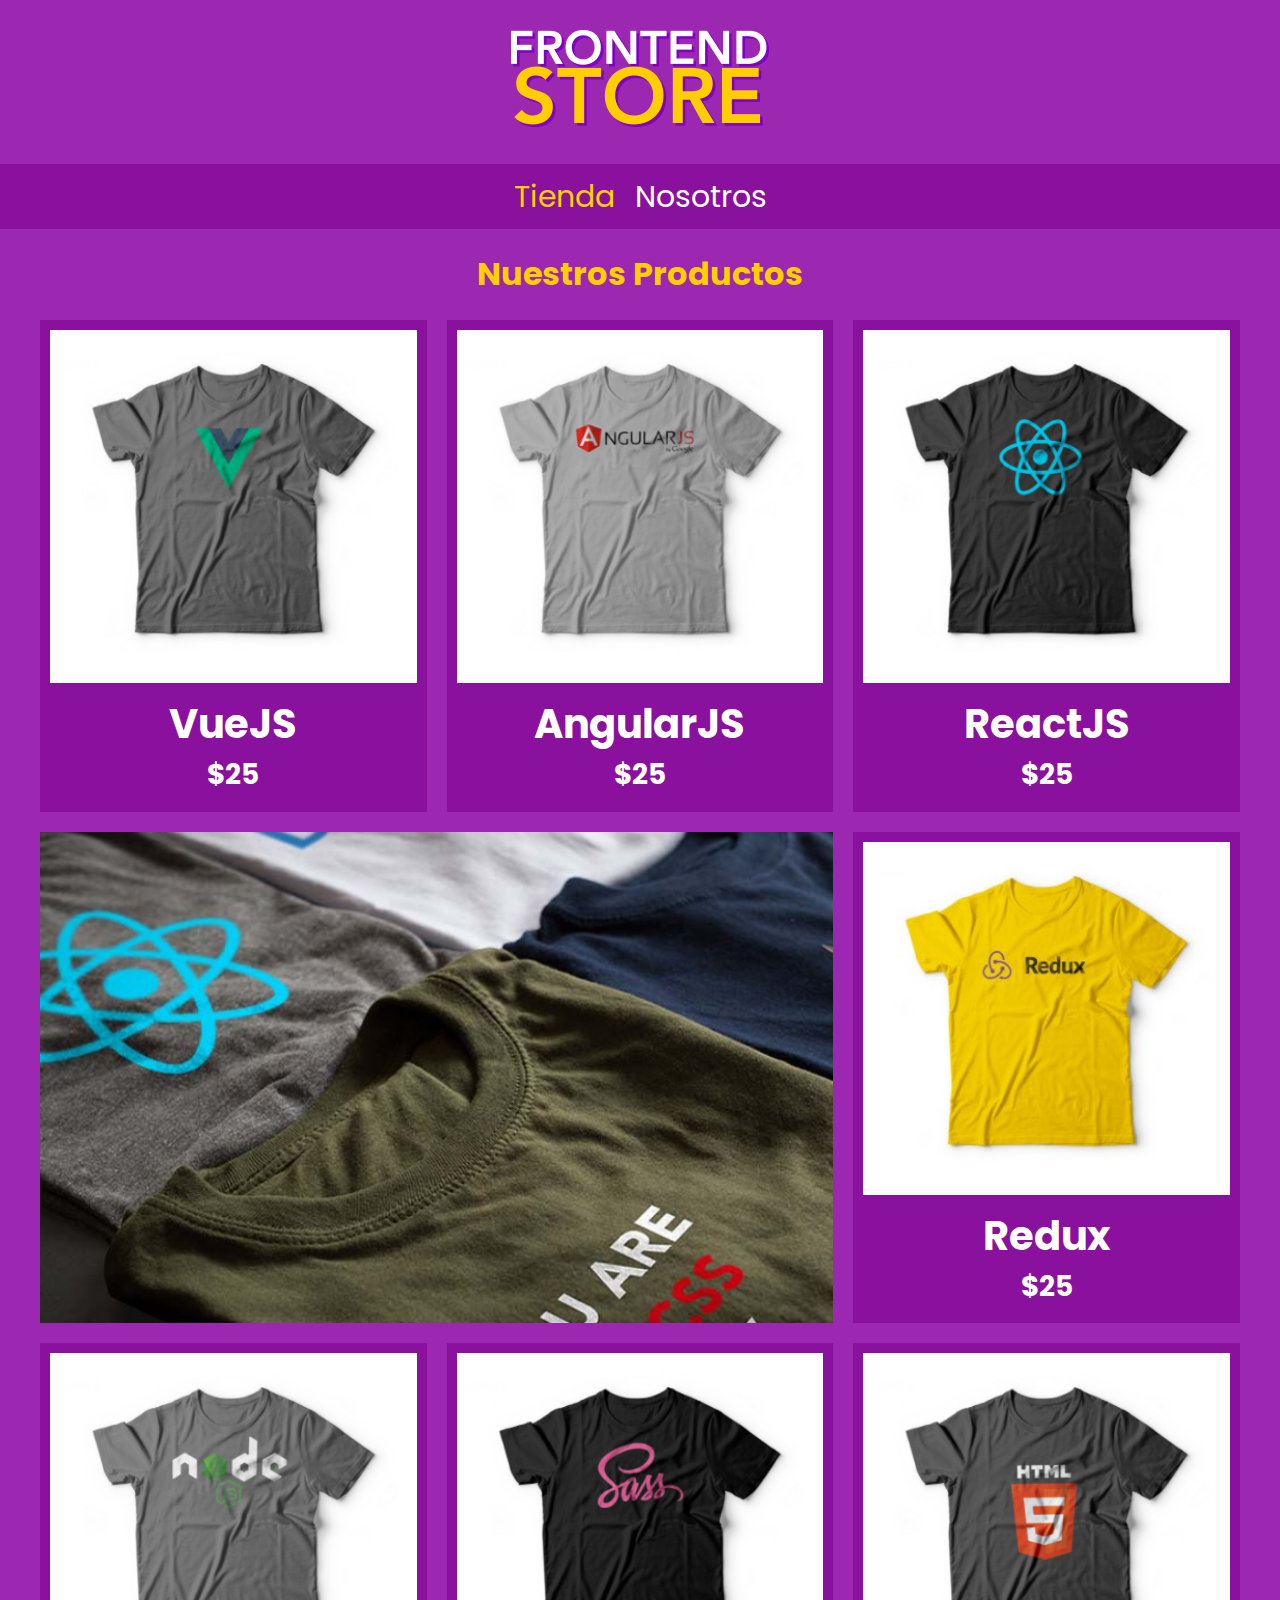
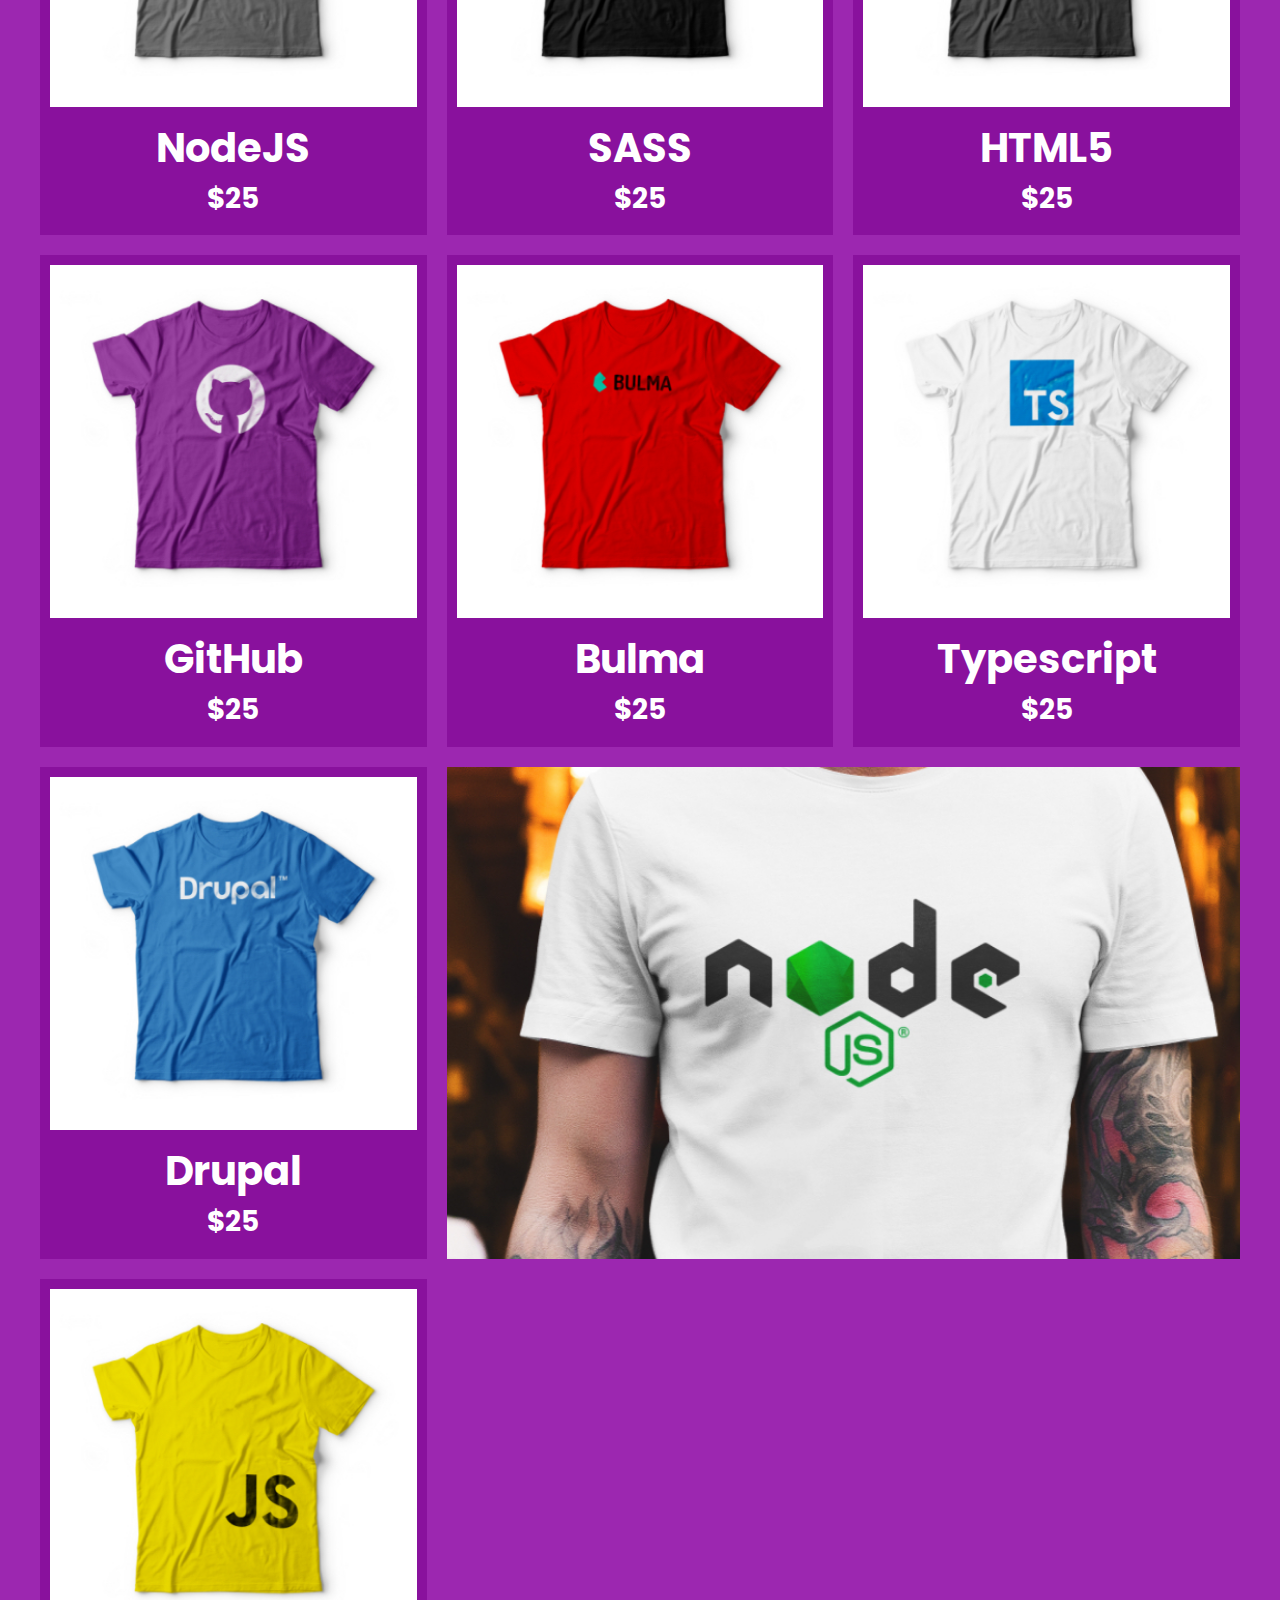
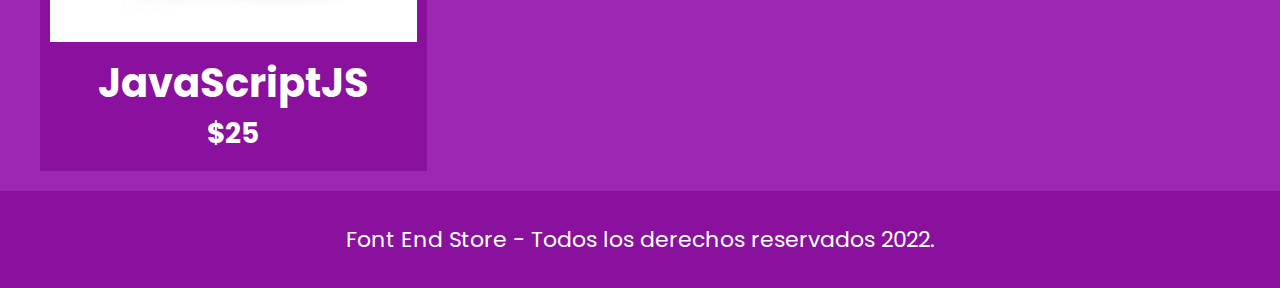
<file: index.html>
<!DOCTYPE html>
<html lang="en">
<head>
    <meta charset="UTF-8">
    <meta name="viewport" content="width=device-width, initial-scale=1.0">
    <title>FrontEndStore</title>
    <link rel="preconnect" href="https://fonts.googleapis.com">
    <link rel="preconnect" href="https://fonts.gstatic.com" crossorigin>
    <link href="https://fonts.googleapis.com/css2?family=Poppins:wght@200;300;400;500;600;700;800;900&display=swap" rel="stylesheet">
    <link rel="stylesheet" href="css/styles.css">
    <link rel="stylesheet" href="css/normalize.css">
</head>
<body>
    <header class="header">
        <a href="index.html">
            <img class="header__logo" src="img/logo.png" alt="Logotipo">
        </a>
    </header>

    <nav class="navegacion">
        <a class="navegacion__enlace navegacion__enlace--activo" href="tienda.html">Tienda</a>
        <a class="navegacion__enlace" href="nosotros.html">Nosotros</a>
    </nav>

    <main class="contenedor">
        <h1>Nuestros Productos</h1>

        <div class="grid">
            <div class="producto">
                <a href="producto.html">
                    <img class="producto__imagen" src="img/1.jpg" alt="Imagen Camisa">
                    <div class="producto__informacion">
                        <p class="producto__nombre">VueJS</p>
                        <p class="producto__precio">$25</p>
                    </div>
                </a>
            </div>
            <div class="producto">
                <a href="producto.html">
                    <img class="producto__imagen" src="img/2.jpg" alt="Imagen Camisa">
                    <div class="producto__informacion">
                        <p class="producto__nombre">AngularJS</p>
                        <p class="producto__precio">$25</p>
                    </div>
                </a>
            </div>
            <div class="producto">
                <a href="producto.html">
                    <img class="producto__imagen" src="img/3.jpg" alt="Imagen Camisa">
                    <div class="producto__informacion">
                        <p class="producto__nombre">ReactJS</p>
                        <p class="producto__precio">$25</p>
                    </div>
                </a>
            </div>
            <div class="producto">
                <a href="producto.html">
                    <img class="producto__imagen" src="img/4.jpg" alt="Imagen Camisa">
                    <div class="producto__informacion">
                        <p class="producto__nombre">Redux</p>
                        <p class="producto__precio">$25</p>
                    </div>
                </a>
            </div>
            <div class="producto">
                <a href="producto.html">
                    <img class="producto__imagen" src="img/5.jpg" alt="Imagen Camisa">
                    <div class="producto__informacion">
                        <p class="producto__nombre">NodeJS</p>
                        <p class="producto__precio">$25</p>
                    </div>
                </a>
            </div>
            <div class="producto">
                <a href="producto.html">
                    <img class="producto__imagen" src="img/6.jpg" alt="Imagen Camisa">
                    <div class="producto__informacion">
                        <p class="producto__nombre">SASS</p>
                        <p class="producto__precio">$25</p>
                    </div>
                </a>
            </div>
            <div class="producto">
                <a href="producto.html">
                    <img class="producto__imagen" src="img/7.jpg" alt="Imagen Camisa">
                    <div class="producto__informacion">
                        <p class="producto__nombre">HTML5</p>
                        <p class="producto__precio">$25</p>
                    </div>
                </a>
            </div>
            <div class="producto">
                <a href="producto.html">
                    <img class="producto__imagen" src="img/8.jpg" alt="Imagen Camisa">
                    <div class="producto__informacion">
                        <p class="producto__nombre">GitHub</p>
                        <p class="producto__precio">$25</p>
                    </div>
                </a>
            </div>
            <div class="producto">
                <a href="producto.html">
                    <img class="producto__imagen" src="img/9.jpg" alt="Imagen Camisa">
                    <div class="producto__informacion">
                        <p class="producto__nombre">Bulma</p>
                        <p class="producto__precio">$25</p>
                    </div>
                </a>
            </div>
            <div class="producto">
                <a href="producto.html">
                    <img class="producto__imagen" src="img/10.jpg" alt="Imagen Camisa">
                    <div class="producto__informacion">
                        <p class="producto__nombre">Typescript</p>
                        <p class="producto__precio">$25</p>
                    </div>
                </a>
            </div>
            <div class="producto">
                <a href="producto.html">
                    <img class="producto__imagen" src="img/11.jpg" alt="Imagen Camisa">
                    <div class="producto__informacion">
                        <p class="producto__nombre">Drupal</p>
                        <p class="producto__precio">$25</p>
                    </div>
                </a>
            </div>
            <div class="producto">
                <a href="producto.html">
                    <img class="producto__imagen" src="img/12.jpg" alt="Imagen Camisa">
                    <div class="producto__informacion">
                        <p class="producto__nombre">JavaScriptJS</p>
                        <p class="producto__precio">$25</p>
                    </div>
                </a>
            </div>

            <div class="grafico grafico--camisas"></div>
            <div class="grafico grafico--node"></div>
        </div>
    </main>

    <footer class="footer">
        <p class="footer__texto">Font End Store - Todos los derechos reservados 2022.</p>
    </footer>
</body>
</html>
</file>
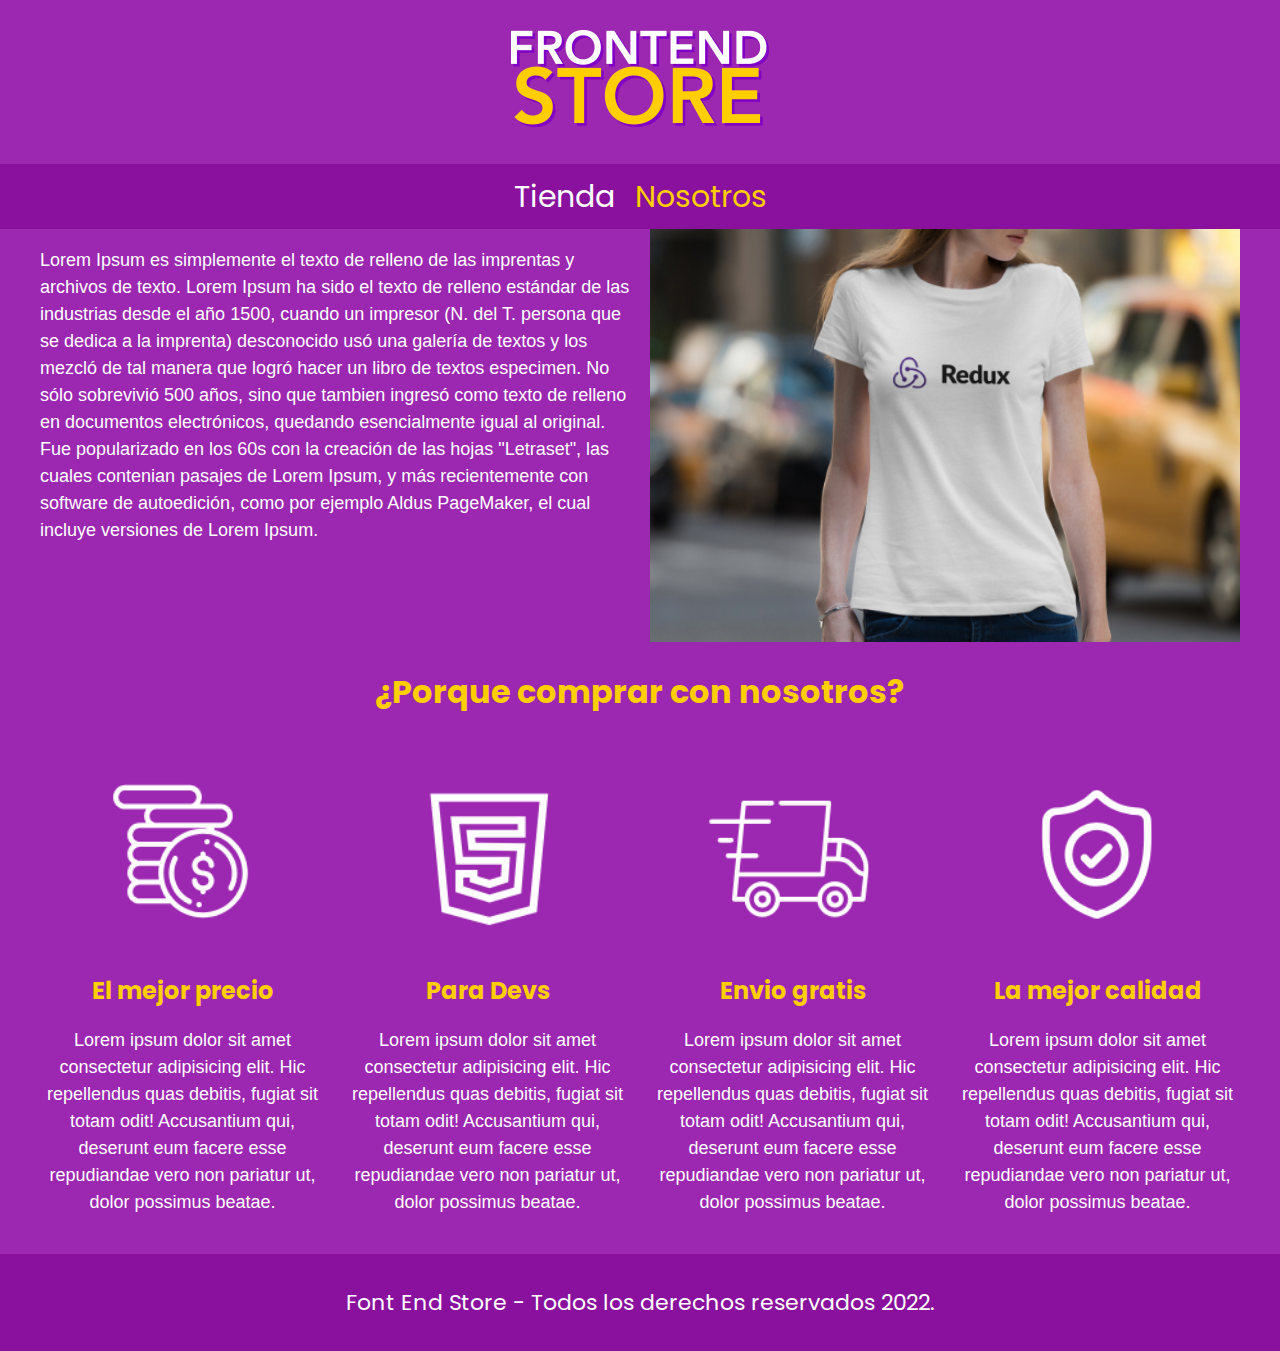
<file: nosotros.html>
<!DOCTYPE html>
<html lang="en">
<head>
    <meta charset="UTF-8">
    <meta name="viewport" content="width=device-width, initial-scale=1.0">
    <title>FrontEndStore</title>
    <link rel="preconnect" href="https://fonts.googleapis.com">
    <link rel="preconnect" href="https://fonts.gstatic.com" crossorigin>
    <link href="https://fonts.googleapis.com/css2?family=Poppins:wght@200;300;400;500;600;700;800;900&display=swap" rel="stylesheet">
    <link rel="stylesheet" href="css/styles.css">
    <link rel="stylesheet" href="css/normalize.css">
</head>
<body>
    <header class="header">
        <a href="index.html">
            <img class="header__logo" src="img/logo.png" alt="Logotipo">
        </a>
    </header>

    <nav class="navegacion">
        <a class="navegacion__enlace" href="index.html">Tienda</a>
        <a class="navegacion__enlace navegacion__enlace--activo" href="nosotros.html">Nosotros</a>
    </nav>

    <main class="contenedor">
        <div class="nosotros">
            <div class="nosotros__contenido">
                <p>
                    Lorem Ipsum es simplemente el texto de relleno de las imprentas y archivos de texto. Lorem Ipsum ha sido el texto de relleno estándar de las industrias desde el año 1500, cuando un impresor (N. del T. persona que se dedica a la imprenta) desconocido usó una galería de textos y los mezcló de tal manera que logró hacer un libro de textos especimen. No sólo sobrevivió 500 años, sino que tambien ingresó como texto de relleno en documentos electrónicos, quedando esencialmente igual al original. Fue popularizado en los 60s con la creación de las hojas "Letraset", las cuales contenian pasajes de Lorem Ipsum, y más recientemente con software de autoedición, como por ejemplo Aldus PageMaker, el cual incluye versiones de Lorem Ipsum.
                </p>
            </div>
        <img src="img/nosotros.jpg" alt="imagen-modelo-camisa-redux">
        </div>
    </main>

    <section class="contenedor comprar">
        <h2 class="comprar__titulo">¿Porque comprar con nosotros?</h2>

        <div class="bloques">
            <div class="bloque">
                <img class="bloque__imagen" src="img/icono_1.png" alt="porque comprar">
                <h3 class="bloque__titulo">El mejor precio</h3>
                <p>Lorem ipsum dolor sit amet consectetur adipisicing elit. Hic repellendus quas debitis, fugiat sit totam odit! Accusantium qui, deserunt eum facere esse repudiandae vero non pariatur ut, dolor possimus beatae.</p>
            </div>
            <div class="bloque">
                <img class="bloque__imagen" src="img/icono_2.png" alt="porque comprar">
                <h3 class="bloque__titulo">Para Devs</h3>
                <p>Lorem ipsum dolor sit amet consectetur adipisicing elit. Hic repellendus quas debitis, fugiat sit totam odit! Accusantium qui, deserunt eum facere esse repudiandae vero non pariatur ut, dolor possimus beatae.</p>
            </div>
            <div class="bloque">
                <img class="bloque__imagen" src="img/icono_3.png" alt="porque comprar">
                <h3 class="bloque__titulo">Envio gratis</h3>
                <p>Lorem ipsum dolor sit amet consectetur adipisicing elit. Hic repellendus quas debitis, fugiat sit totam odit! Accusantium qui, deserunt eum facere esse repudiandae vero non pariatur ut, dolor possimus beatae.</p>
            </div>
            <div class="bloque">
                <img class="bloque__imagen" src="img/icono_4.png" alt="porque comprar">
                <h3 class="bloque__titulo">La mejor calidad</h3>
                <p>Lorem ipsum dolor sit amet consectetur adipisicing elit. Hic repellendus quas debitis, fugiat sit totam odit! Accusantium qui, deserunt eum facere esse repudiandae vero non pariatur ut, dolor possimus beatae.</p>
            </div>
        </div>
    </section>

    <footer class="footer">
        <p class="footer__texto">Font End Store - Todos los derechos reservados 2022.</p>
    </footer>
</body>
</html>
</file>
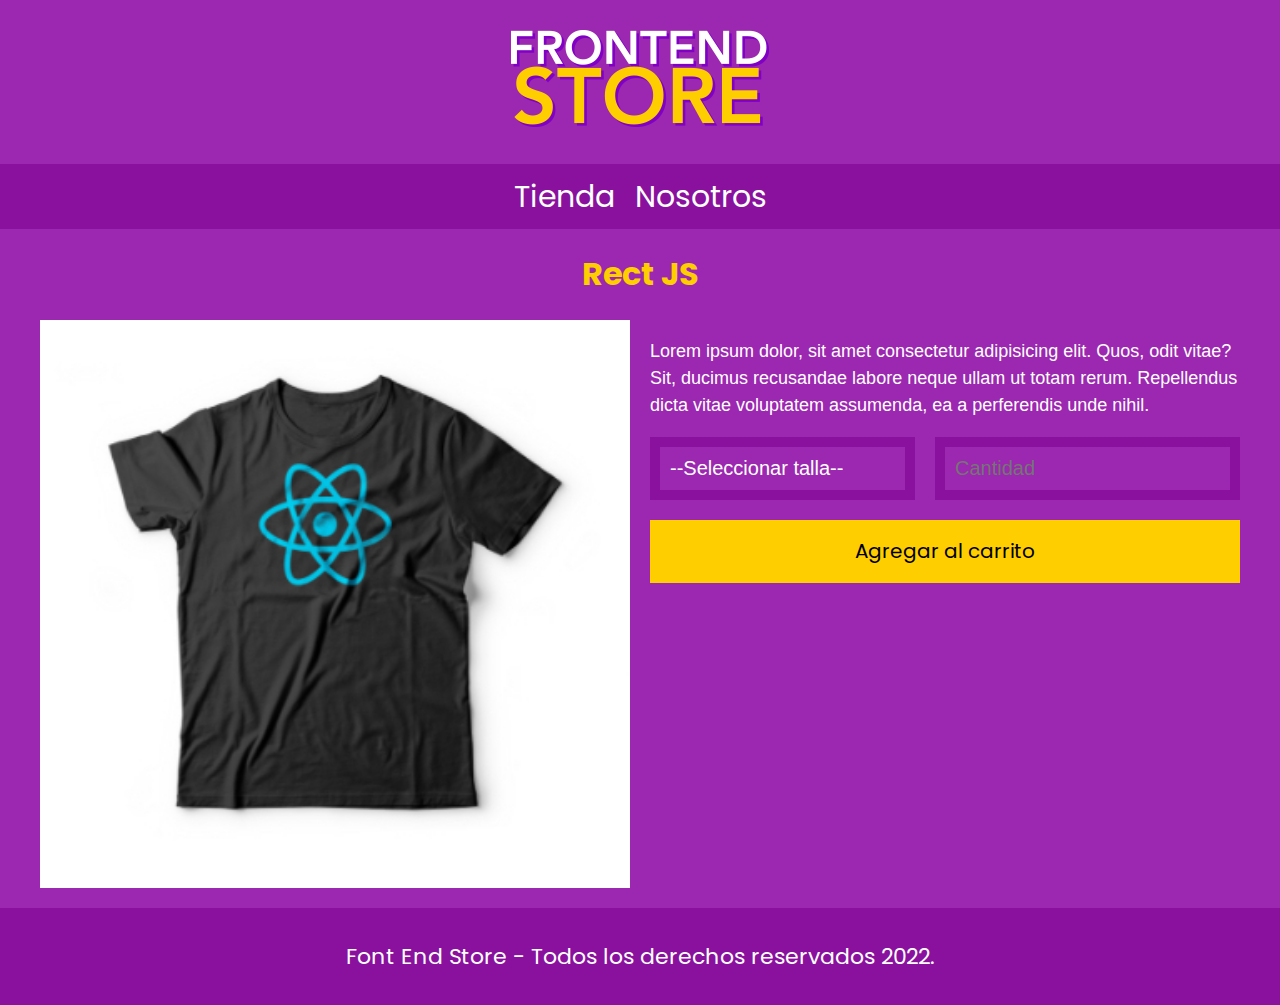
<file: producto.html>
<!DOCTYPE html>
<html lang="en">
<head>
    <meta charset="UTF-8">
    <meta name="viewport" content="width=device-width, initial-scale=1.0">
    <title>FrontEndStore</title>
    <link rel="preconnect" href="https://fonts.googleapis.com">
    <link rel="preconnect" href="https://fonts.gstatic.com" crossorigin>
    <link href="https://fonts.googleapis.com/css2?family=Poppins:wght@200;300;400;500;600;700;800;900&display=swap" rel="stylesheet">
    <link rel="stylesheet" href="css/styles.css">
    <link rel="stylesheet" href="css/normalize.css">
</head>
<body>
    <header class="header">
        <a href="index.html">
            <img class="header__logo" src="img/logo.png" alt="Logotipo">
        </a>
    </header>

    <nav class="navegacion">
        <a class="navegacion__enlace" href="index.html">Tienda</a>
        <a class="navegacion__enlace" href="nosotros.html">Nosotros</a>
    </nav>

    <main class="contenedor">
        <h1>Rect JS</h1>
        <div class="camisa">
            <img src="img/3.jpg" alt="imagen-producto" class="camisa__imagen">
            <div class="camisa__contenido">
                <p>
                    Lorem ipsum dolor, sit amet consectetur adipisicing elit. Quos, odit vitae? Sit, ducimus recusandae labore neque ullam ut totam rerum. Repellendus dicta vitae voluptatem assumenda, ea a perferendis unde nihil.
                </p>
                <form class="formulario">
                    <select class="formulario__campo">
                        <option disabled selected value="">--Seleccionar talla--</option>
                        <option>Chica</option>
                        <option>Mediana</option>
                        <option>Grande</option>
                    </select>
                    <input class="formulario__campo" type="number" min="1" placeholder="Cantidad">
                    <input class="formulario__submit" type="submit" value="Agregar al carrito">
                </form>
            </div>
        </div>
    </main>

    <footer class="footer">
        <p class="footer__texto">Font End Store - Todos los derechos reservados 2022.</p>
    </footer>
</body>
</html>
</file>
<file: css/styles.css>
:root {
    --primario: #9c27b0;
    --primarioOscuro: #89119d;
    --secundario: #ffce00;
    --secundarioOscuro: rgb(233, 187, 2);
    --blanco: #fff;
    --negro: #000;
    --fuente-principal: 'Poppins', sans-serif;
}

*, *::before, *::after {
    box-sizing: inherit;
}

html {
    font-size: 62.5%;
    box-sizing: border-box;
    overflow-x: hidden;
}

body {
    background-color: var(--primario);
    font-size: 1.6rem;
    line-height: 1.5;
}

p {
    font-size: 1.8rem;
    font-family: Arial, Helvetica, sans-serif;
    color: var(--blanco);
}

a {
    text-decoration: none;
}

img {
    width: 100%;
}

.contenedor {
    max-width: 120rem;
    margin: 0 auto;
}

h1, h2, h3 {
    text-align: center;
    color: var(--secundario);
    font-family: var(--fuente-principal);
}

h1 {
    font-size: 4rem;
}

h2 {
    font-size: 3.2rem;
}

h3 {
    font-size: 2.4rem;
}

/*<---------------HEADER------------------->*/
.header {
    display: flex;
    justify-content: center;
}

.header__logo {
    margin: 3rem 0;
}

/*<--------FOOTER---------->*/
.footer {
    background-color: var(--primarioOscuro);
    padding: 1rem 0;
    margin-top: 2rem;
}

.footer__texto {
    font-family: var(--fuente-principal);
    font-size: 2.2rem;
    text-align: center;
}

/*<--------------NAVEGACION----------->*/

.navegacion {
    background-color: var(--primarioOscuro);
    display: flex;
    justify-content: center;
    align-items: center;
    padding: 1rem 0;
    gap: 2rem;
}

.navegacion__enlace {
    font-size: 3rem;
    color: var(--blanco);
    font-family: var(--fuente-principal);
}

.navegacion__enlace:last-of-type {
    margin-right: 0;
}

.navegacion__enlace:hover, 
.navegacion__enlace--activo {
    color: var(--secundario);
}

/*<---------GRID---------->*/
.grid {
    display: grid;
    grid-template-columns: repeat(2, 1fr);
    gap: 2rem;
}

@media (min-width: 768px) {
    .grid {
        grid-template-columns: repeat(3, 1fr);
    }
}

/*<---------PRODUCTOS---------->*/

.producto {
    background-color: var(--primarioOscuro);
    padding: 1rem;
}

.producto__imagen {
    width: 100%;
}

.producto__nombre {
    font-size: 4rem;
}

.producto__precio {
    font-size: 2.8rem;
}

.producto__nombre,
.producto__precio {
    font-family: var(--fuente-principal);
    margin: 1rem 0;
    text-align: center;
    line-height: 1.2;
    font-weight: bold;
}


/*<-----GRAFICOS------>*/
.grafico {
    min-height: 30rem;
    background-repeat: no-repeat;
    background-size: cover;
    grid-column: 1 / 3;
}

.grafico--camisas {
    grid-row: 2 / 3;
    background-image: url(../img/grafico1.jpg);
}

.grafico--node {
    background-image: url(../img/grafico2.jpg);
    grid-row: 8 / 9;
}

@media (min-width: 768px) {
.grafico--node {
    grid-row: 5 / 6;
    grid-column: 2 / 4;
}
}

/*<---------NOSOTROS--------->*/

.nosotros {
    display: grid;
    grid-template-rows: repeat(2, auto);
}

@media (min-width: 768px) {
    .nosotros {
        grid-template-columns: repeat(2, 1fr);
        column-gap: 2rem;
    }
}

.nosotros__imagen {
    grid-row: 1 / 2;
}

@media (min-width: 768px) {
    .nosotros__imagen {
        grid-column: 2 / 3;
    }
}

/*<-------------BLOQUES--------->*/

.bloques {
    display: grid;
    grid-template-columns: repeat(2, 1fr);
    gap: 2rem;
}

@media(min-width: 768px) {
    .bloques {
        grid-template-columns: repeat(4, 1fr);
    }
}

.bloque {
    text-align: center;
}

.bloque__titulo {
    margin: 0;
}

/*--Pagina del Producto--*/
@media (min-width: 768px) {
    .camisa {
        display: grid;
        grid-template-columns: repeat(2, 1fr);
        column-gap: 2rem;
    }
}

.formulario {
    display: grid;
    grid-template-columns: repeat(2, 1fr);
    gap: 2rem;
}

.formulario__campo {
    border: 1rem solid var(--primarioOscuro);
    background-color: transparent;
    color: var(--blanco);
    font-size: 2rem;
    font-family: Arial, Helvetica, sans-serif;
    padding: 1rem;
    appearance: none;
}

.formulario__submit {
    background-color: var(--secundario);
    border: none;
    font-size: 2rem;
    font-family: var(--fuente-principal);
    padding: 2rem;
    transition: background-color .3s ease;
    grid-column: 1 / 3;
}

.formulario__submit:hover {
    cursor: pointer;
    background-color: var(--secundarioOscuro);
}
</file>
